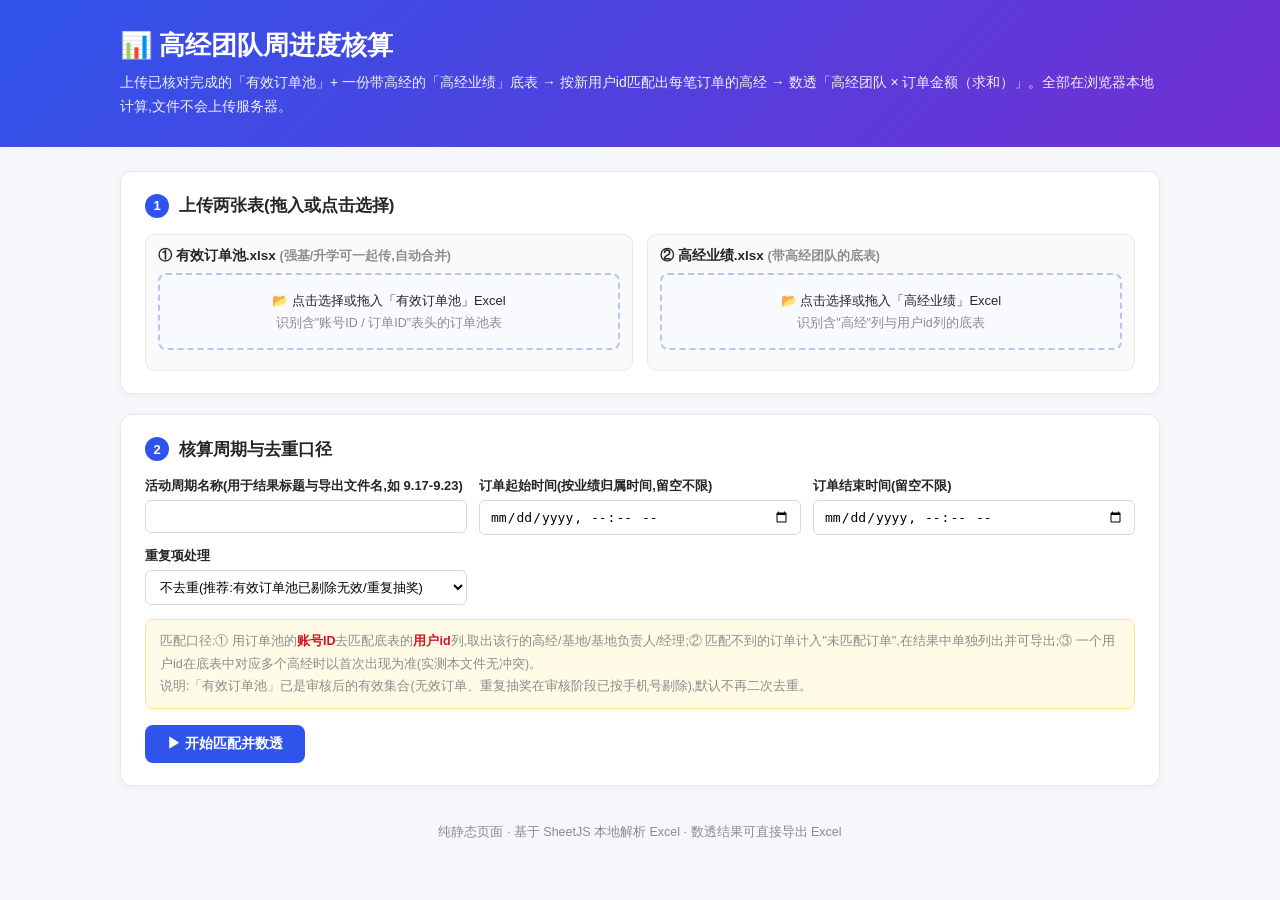
<file: index.html>
<!DOCTYPE html>
<html lang="zh-CN">
<head>
<meta charset="UTF-8">
<meta name="viewport" content="width=device-width, initial-scale=1.0">
<title>高经团队周进度核算</title>
<link rel="stylesheet" href="assets/style.css">
<style>
  .bar-wrap { background: #f0f0f0; border-radius: 8px; height: 12px; overflow: hidden; min-width: 90px; }
  .bar-fill { height: 100%; background: linear-gradient(90deg, #52c41a, #2f54eb); }
  #teamTableWrap { max-height: 620px; overflow: auto; border: 1px solid var(--border); border-radius: 8px; }
  #teamTable tr.click { cursor: pointer; }
  #teamTable tr.click:hover td { background: #f0f5ff; }
  .up-grid { display: grid; grid-template-columns: 1fr 1fr; gap: 14px; }
  .up-box { border: 1px solid var(--border); border-radius: 10px; padding: 12px; background: #fafafa; }
  .up-box.ok { background: #f6ffed; border-color: #b7eb8f; }
  .up-box h4 { margin: 0 0 8px; font-size: 13.5px; }
  .up-box .dz-sm {
    border: 2px dashed #b7c4f5; border-radius: 8px; background: #f8faff;
    padding: 14px; text-align: center; cursor: pointer; font-size: 13px; line-height: 1.8;
  }
  .up-box .dz-sm:hover, .up-box .dz-sm.drag { border-color: var(--blue); background: #eef3ff; }
  .up-box .files { margin-top: 8px; font-size: 12.5px; }
  .up-box .files .f { display: flex; justify-content: space-between; gap: 8px; padding: 3px 0; }
  .up-box .files .f button { border: none; background: none; color: var(--red); cursor: pointer; font-size: 12px; }
  .up-box .detected { margin-top: 8px; font-size: 12px; color: #595959; background: #fff; border: 1px solid var(--border); border-radius: 6px; padding: 8px 10px; line-height: 1.7; }
  .params select { padding: 8px 10px; border: 1px solid #d9d9d9; border-radius: 6px; font-size: 13px; background: #fff; }
  #unmatchedModal .modal-box { max-width: 820px; }
  #detailModal .modal-box { max-width: 900px; }
  #goalModal .modal-box { max-width: 560px; }
  #goalModal textarea { width: 100%; box-sizing: border-box; padding: 10px; border: 1px solid #d9d9d9; border-radius: 6px; font-size: 13px; line-height: 1.7; resize: vertical; }
  .goal-bar { display: flex; flex-wrap: wrap; align-items: center; gap: 8px 12px; margin: 10px 0 12px; padding: 10px 12px; background: #f8faff; border: 1px solid var(--border); border-radius: 8px; font-size: 13px; }
  .goal-bar input[type="number"] { width: 64px; padding: 5px 8px; border: 1px solid #d9d9d9; border-radius: 6px; font-size: 13px; text-align: center; }
  .btn.xs { padding: 4px 10px; font-size: 12.5px; }
  input.goal-in { width: 98px; padding: 4px 8px; border: 1px solid #d9d9d9; border-radius: 5px; font-size: 12.5px; text-align: right; }
  input.goal-in:focus { outline: none; border-color: var(--blue); box-shadow: 0 0 0 2px rgba(47,84,235,.12); }
  input.goal-week.manual { background: #fffbe6; border-color: #ffe58f; }
  button.goal-reset { border: none; background: none; color: #faad14; cursor: pointer; font-size: 13px; padding: 0 2px; }
  .rate-hi { color: var(--green); font-weight: 600; }
  .rate-mid { color: var(--blue); font-weight: 600; }
  .rate-low { color: #fa8c16; font-weight: 600; }
  .bar-fill.warn { background: #fa8c16; }
  .bar-fill.nogoal { background: #d9d9d9; }
</style>
</head>
<body>
<header class="topbar">
  <div class="wrap">
    <h1>📊 高经团队周进度核算</h1>
    <p class="sub">上传已核对完成的「有效订单池」+ 一份带高经的「高经业绩」底表 → 按新用户id匹配出每笔订单的高经 → 数透「高经团队 × 订单金额（求和）」。全部在浏览器本地计算,文件不会上传服务器。</p>
  </div>
</header>

<main class="wrap">

  <!-- 第 1 步:两个文件 -->
  <section class="card-panel">
    <h2><span class="step">1</span> 上传两张表(拖入或点击选择)</h2>
    <div class="up-grid">
      <div class="up-box" id="poolBox">
        <h4>① 有效订单池.xlsx <span class="muted">(强基/升学可一起传,自动合并)</span></h4>
        <div class="dz-sm" id="poolDrop">
          <div>📂 点击选择或拖入「有效订单池」Excel</div>
          <div class="muted">识别含"账号ID / 订单ID"表头的订单池表</div>
        </div>
        <input type="file" id="poolInput" accept=".xlsx,.xls" multiple style="display:none">
        <div class="files" id="poolFiles"></div>
      </div>
      <div class="up-box" id="mapBox">
        <h4>② 高经业绩.xlsx <span class="muted">(带高经团队的底表)</span></h4>
        <div class="dz-sm" id="mapDrop">
          <div>📂 点击选择或拖入「高经业绩」Excel</div>
          <div class="muted">识别含"高经"列与用户id列的底表</div>
        </div>
        <input type="file" id="mapInput" accept=".xlsx,.xls" style="display:none">
        <div class="files" id="mapFiles"></div>
        <div class="detected" id="mapDetected" style="display:none"></div>
      </div>
    </div>
  </section>

  <!-- 第 2 步:参数 -->
  <section class="card-panel">
    <h2><span class="step">2</span> 核算周期与去重口径</h2>
    <div class="params">
      <label>活动周期名称(用于结果标题与导出文件名,如 9.17-9.23)
        <input id="period" type="text" value="">
      </label>
      <label>订单起始时间(按业绩归属时间,留空不限)
        <input id="orderStart" type="datetime-local">
      </label>
      <label>订单结束时间(留空不限)
        <input id="orderEnd" type="datetime-local">
      </label>
      <label>重复项处理
        <select id="dedupeMode">
          <option value="none">不去重(推荐:有效订单池已剔除无效/重复抽奖)</option>
          <option value="orderItem">按「订单ID+商品ID」去重(去掉真重复行)</option>
          <option value="order">按「订单ID」去重(会合并同订单的多个商品行)</option>
          <option value="phone">按「手机号」去重(订单池手机号为打码,不推荐)</option>
        </select>
      </label>
    </div>
    <div class="rules muted">
      匹配口径:① 用订单池的<b>账号ID</b>去匹配底表的<b>用户id</b>列,取出该行的高经/基地/基地负责人/经理;② 匹配不到的订单计入"未匹配订单",在结果中单独列出并可导出;③ 一个用户id在底表中对应多个高经时以首次出现为准(实测本文件无冲突)。<br>
      说明:「有效订单池」已是审核后的有效集合(无效订单、重复抽奖在审核阶段已按手机号剔除),默认不再二次去重。
    </div>
    <button id="btnRun" class="btn primary">▶ 开始匹配并数透</button>
    <div id="log" class="log"></div>
  </section>

  <!-- 结果 -->
  <section id="results" class="card-panel" style="display:none">
    <h2><span class="step">3</span> 高经团队数透结果</h2>
    <div class="goal-bar" id="goalBar">
      <span>📌 折算口径:<b>周目标 = 月目标 ÷</b>
        <input id="monthDays" type="number" min="28" max="31" step="1">
        <b>天 × 7</b>
      </span>
      <span class="muted" id="monthLabel"></span>
      <button id="btnDaysReset" class="btn plain xs" type="button">恢复自然月天数</button>
      <button id="btnGoalPaste" class="btn plain xs" type="button">批量粘贴月目标</button>
      <span class="muted">在表格里直接填月目标即自动折算周目标;周目标也可手动改写,改写后停止自动折算(点 ↺ 恢复)。月目标会保存在本机浏览器。</span>
    </div>
    <div id="stats" class="stats"></div>
    <button id="btnDownload" class="btn gold">⬇ 导出核算结果 Excel</button>
    <p class="muted">导出文件包含:高经团队数透(高经 × 订单金额求和) + 订单明细(订单池原始列 + 匹配出的高经/基地/负责人/经理) + 未匹配订单(如有)。</p>
    <div class="toolbar">
      <input id="searchTeam" class="search" type="text" placeholder="🔍 查找 高经/基地/经理/销售姓名/用户id…">
      <span class="muted">点击高经行查看该团队的订单明细</span>
    </div>
    <div id="teamTableWrap"><div id="teamTable"></div></div>
  </section>

  <footer class="foot muted">纯静态页面 · 基于 SheetJS 本地解析 Excel · 数透结果可直接导出 Excel</footer>
</main>

<!-- 高经团队订单明细弹窗 -->
<div id="detailModal" class="modal-mask" style="display:none">
  <div class="modal-box">
    <div class="modal-head">
      <span id="detailModalTitle"></span>
      <button type="button" id="detailModalClose" class="modal-close">✕</button>
    </div>
    <div class="modal-body" id="detailModalBody"></div>
  </div>
</div>

<!-- 未匹配订单弹窗 -->
<div id="unmatchedModal" class="modal-mask" style="display:none">
  <div class="modal-box">
    <div class="modal-head">
      <span>❓ 未匹配到高经的订单</span>
      <button type="button" id="unmatchedModalClose" class="modal-close">✕</button>
    </div>
    <div class="modal-body" id="unmatchedModalBody"></div>
  </div>
</div>

<!-- 批量粘贴月目标弹窗 -->
<div id="goalModal" class="modal-mask" style="display:none">
  <div class="modal-box">
    <div class="modal-head">
      <span>📋 批量粘贴月目标</span>
      <button type="button" id="goalModalClose" class="modal-close">✕</button>
    </div>
    <div class="modal-body">
      <p class="muted" style="margin-top:0">每行一个团队,格式「高经 月目标」。支持从 Excel 直接粘贴两列(Tab 分隔),也支持逗号或空格分隔,例如:<br><code>宋豫辉&nbsp;&nbsp;300000</code> / <code>梁鹏,200000</code>。仅会填入本次数透中存在的高经,周目标自动折算。</p>
      <textarea id="goalPaste" rows="9" placeholder="宋豫杰&#9;300000&#10;梁鹏&#9;200000&#10;于帅帅,150000"></textarea>
      <div id="goalPasteMsg" class="log" style="margin:8px 0"></div>
      <button type="button" id="goalPasteApply" class="btn primary">应用</button>
    </div>
  </div>
</div>

<script src="assets/xlsx.bundle.js"></script>
<script src="assets/audit-core.js"></script>
<script src="assets/team-progress.js"></script>
</body>
</html>
</file>
<file: assets/style.css>
:root {
  --blue: #2f54eb;
  --gold: #d48806;
  --red: #cf1322;
  --green: #389e0d;
  --gray: #8c8c8c;
  --pink-title: #f8cbad;
  --pink-head: #fce4d6;
  --border: #e8e8e8;
}
* { box-sizing: border-box; }
body {
  margin: 0;
  font-family: "Microsoft YaHei", "PingFang SC", -apple-system, "Segoe UI", sans-serif;
  background: #f5f7fb;
  color: #262626;
  font-size: 14px;
}
.wrap { max-width: 1080px; margin: 0 auto; padding: 0 20px; }
.topbar {
  background: linear-gradient(135deg, #2f54eb 0%, #722ed1 100%);
  color: #fff;
  padding: 28px 0;
  margin-bottom: 24px;
}
.topbar h1 { margin: 0 0 8px; font-size: 26px; }
.sub { margin: 0; opacity: .92; line-height: 1.7; }
.muted { color: #8c8c8c; font-size: 12.5px; }

/* 顶部页面跳转按钮 */
.top-goto { margin-top: 14px; }
.topbar .btn.plain { background: rgba(255,255,255,.14); color: #fff; border-color: rgba(255,255,255,.55); }
.topbar .btn.plain:hover { background: rgba(255,255,255,.3); }

.card-panel {
  background: #fff;
  border: 1px solid var(--border);
  border-radius: 12px;
  padding: 22px 24px;
  margin-bottom: 20px;
  box-shadow: 0 2px 8px rgba(0,0,0,.04);
}
.card-panel h2 { font-size: 17px; margin: 0 0 16px; display: flex; align-items: center; gap: 10px; }
.step {
  display: inline-flex; align-items: center; justify-content: center;
  width: 24px; height: 24px; border-radius: 50%;
  background: var(--blue); color: #fff; font-size: 13px;
}

.dropzone {
  border: 2px dashed #b7c4f5;
  border-radius: 10px;
  background: #f8faff;
  padding: 30px;
  text-align: center;
  cursor: pointer;
  transition: .15s;
  line-height: 2;
}
.dropzone:hover, .dropzone.drag { border-color: var(--blue); background: #eef3ff; }
.dz-icon { font-size: 34px; }

.slots { display: grid; grid-template-columns: 1fr 1fr; gap: 10px; margin-top: 16px; }
.slot {
  border: 1px solid var(--border);
  border-radius: 8px;
  padding: 10px 12px;
  background: #fafafa;
}
.slot.ok { background: #f6ffed; border-color: #b7eb8f; }
.slot-label { font-weight: bold; font-size: 13px; margin-bottom: 4px; }
.slot-file { font-size: 12.5px; word-break: break-all; }
.slot select { margin-top: 6px; width: 100%; max-width: 200px; font-size: 12px; }

.params { display: grid; grid-template-columns: repeat(auto-fit, minmax(240px, 1fr)); gap: 12px; margin-bottom: 14px; }
.params label { display: flex; flex-direction: column; gap: 5px; font-size: 13px; font-weight: bold; }
.params input { padding: 8px 10px; border: 1px solid #d9d9d9; border-radius: 6px; font-size: 13px; }
.rules { background: #fffbe6; border: 1px solid #ffe58f; border-radius: 8px; padding: 10px 14px; line-height: 1.8; margin-bottom: 16px; }
.rules b { color: var(--red); }

/* 异常话术模板 */
.tpl-title { font-size: 14.5px; margin: 18px 0 10px; }
.tpl-list { display: flex; flex-direction: column; gap: 8px; margin-bottom: 10px; }
.tpl-row { display: flex; align-items: flex-start; gap: 10px; }
.tpl-row .tpl-name {
  flex: 0 0 150px; padding: 8px 10px; font-weight: bold; font-size: 13px;
  border: 1px solid #d9d9d9; border-radius: 6px; background: #fafafa;
  word-break: break-all; line-height: 1.4;
}
.tpl-row textarea {
  flex: 1; resize: vertical; padding: 8px 10px; border: 1px solid #d9d9d9;
  border-radius: 6px; font-size: 13px; font-family: inherit; line-height: 1.6;
}
.tpl-row .tpl-del {
  flex: 0 0 30px; height: 30px; border: 1px solid #ffa39e; border-radius: 6px;
  background: #fff1f0; color: #cf1322; cursor: pointer; font-weight: bold;
}
.tpl-actions { display: flex; align-items: center; gap: 14px; margin-bottom: 18px; }
.btn.plain {
  background: #fafafa; color: #595959; border: 1px solid #d9d9d9;
}
.btn.plain:hover { background: #f0f0f0; }

.btn {
  border: none; border-radius: 8px; padding: 10px 22px; font-size: 14px;
  cursor: pointer; font-weight: bold; transition: .15s;
}
.btn.primary { background: var(--blue); color: #fff; }
.btn.primary:hover { background: #1d39c4; }
.btn.gold { background: linear-gradient(135deg, #faad14, #d48806); color: #fff; margin: 14px 0 8px; }
.btn.gold:hover { filter: brightness(1.05); }

.log {
  margin-top: 14px; background: #1e1e2e; color: #d9f2d9; border-radius: 8px;
  padding: 10px 14px; font-family: Consolas, monospace; font-size: 12px;
  max-height: 160px; overflow-y: auto; line-height: 1.8;
}
.log:empty { display: none; }
.log .err { color: #ff9c9c; }
.log .ok { color: #95de64; }

.stats { display: flex; flex-wrap: wrap; gap: 12px; margin-bottom: 6px; }
.card {
  flex: 1 1 130px; min-width: 130px;
  border: 1px solid var(--border); border-radius: 10px;
  padding: 14px; text-align: center; background: #fafafa;
}
.card.clickable { cursor: pointer; transition: .15s; }
.card.clickable:hover { border-color: var(--blue); box-shadow: 0 2px 10px rgba(47,84,235,.18); transform: translateY(-2px); }
.card-n { font-size: 30px; font-weight: bold; line-height: 1.2; }
.card-t { color: #595959; font-size: 13px; margin-top: 4px; }

/* 统计数字详情弹窗 */
.modal-mask {
  position: fixed; inset: 0; background: rgba(0,0,0,.45);
  display: flex; align-items: flex-start; justify-content: center;
  z-index: 1000; padding: 5vh 20px 20px;
}
.modal-box {
  background: #fff; border-radius: 12px; width: min(1180px, 96vw);
  max-height: 90vh; display: flex; flex-direction: column;
  box-shadow: 0 10px 40px rgba(0,0,0,.25); overflow: hidden;
}
.modal-head {
  display: flex; justify-content: space-between; align-items: center;
  padding: 14px 18px; border-bottom: 1px solid var(--border);
  font-size: 15px; font-weight: bold;
}
.modal-close {
  border: none; background: #fafafa; color: #595959; cursor: pointer;
  font-size: 15px; width: 30px; height: 30px; border-radius: 6px; font-weight: bold;
}
.modal-close:hover { background: #fff1f0; color: var(--red); }
.modal-body { overflow: auto; padding: 14px 18px; }

.tabs { display: flex; gap: 8px; border-bottom: 2px solid var(--border); margin: 22px 0 0; }
.tab {
  border: none; background: none; padding: 10px 18px; cursor: pointer;
  font-size: 14px; color: #595959; border-bottom: 2px solid transparent; margin-bottom: -2px;
}
.tab.active { color: var(--blue); border-bottom-color: var(--blue); font-weight: bold; }
.tabpane { display: none; padding-top: 16px; }
.tabpane.active { display: block; }
.preview.scroll { max-height: 620px; overflow: auto; border: 1px solid var(--border); border-radius: 8px; }

/* 图片格式表格 */
.winner-table { border-collapse: collapse; margin: 0 auto 26px; width: 560px; table-layout: fixed; }
.winner-table th, .winner-table td {
  border: 1px solid #7f7f7f; padding: 6px 10px; text-align: center; vertical-align: middle;
  word-break: break-all; line-height: 1.5;
}
.winner-table .title-row {
  background: var(--pink-title); font-size: 15px; padding: 8px; letter-spacing: 1px;
}
.winner-table .h-pink { background: var(--pink-head); width: 90px; }
.winner-table .lv, .winner-table .pz { background: #fafafa; }
.winner-table td:nth-child(3), .winner-table td:nth-child(4),
.winner-table th:nth-child(3), .winner-table th:nth-child(4) { width: 90px; }
#previewImage { overflow-x: auto; padding: 6px; }

/* 普通网格表 */
.grid { border-collapse: collapse; width: 100%; font-size: 12.5px; }
.grid th, .grid td { border: 1px solid #d9d9d9; padding: 5px 8px; text-align: center; vertical-align: middle; }
.grid th { background: #f0f3fb; position: sticky; top: 0; z-index: 1; white-space: nowrap; }
.grid td.reason { color: var(--red); text-align: left; }
.grid tr:nth-child(even) td { background: #fafbfd; }

.foot { text-align: center; padding: 18px 0 40px; }

/* 查找/工具栏/导出与操作弹窗/历史记录 */
.toolbar { display: flex; align-items: center; gap: 10px; flex-wrap: wrap; margin-bottom: 8px; }
.search { padding: 7px 10px; border: 1px solid #d9d9d9; border-radius: 6px; width: 280px; max-width: 100%; font-size: 13px; }
.search:focus { outline: none; border-color: var(--blue); }
.search-count { margin: 2px 0 8px; }
mark { background: #ffe58f; padding: 0 1px; border-radius: 2px; }
.chk-line { font-weight: normal; display: flex; align-items: center; gap: 6px; font-size: 12.5px; color: #595959; }
.params .time-btn {
  padding: 8px 10px; font-weight: normal; font-size: 13px; text-align: left;
  max-width: 380px; display: block; justify-content: flex-start;
}
.params .time-btn.set { border-color: var(--blue); color: var(--blue); background: #f0f5ff; }
.btn-min { padding: 2px 8px; font-size: 12px; border-radius: 6px; }
.grid td.ops { white-space: nowrap; }
.green-tag { color: var(--green); font-weight: bold; }
.modal-narrow { width: min(560px, 94vw); }
.exp-list { display: flex; flex-direction: column; gap: 10px; margin-bottom: 14px; }
.exp-list label { display: flex; gap: 8px; align-items: center; font-size: 13.5px; cursor: pointer; }
.exp-actions { display: flex; gap: 10px; justify-content: flex-end; margin-top: 10px; }
.exp-actions .btn { padding: 7px 16px; font-size: 13px; }
.exp-row { display: flex; gap: 8px; align-items: center; margin: 10px 0; }
.exp-row input { flex: 1; padding: 8px 10px; border: 1px solid #d9d9d9; border-radius: 6px; font-size: 13px; }
.edit-fields { display: flex; flex-direction: column; gap: 10px; margin: 10px 0; }
.edit-fields label { display: flex; flex-direction: column; gap: 5px; font-size: 13px; font-weight: bold; }
.edit-fields input { padding: 8px 10px; border: 1px solid #d9d9d9; border-radius: 6px; font-size: 13px; font-weight: normal; }
.hist-item { border: 1px solid var(--border); border-radius: 8px; padding: 10px 14px; margin-bottom: 10px; background: #fafafa; }
.hist-main { font-weight: bold; font-size: 13.5px; margin-bottom: 4px; }
.hist-stats { font-size: 12.5px; color: #595959; margin-bottom: 6px; }
.hist-actions { display: flex; gap: 8px; }
.hist-actions .btn { padding: 4px 12px; font-size: 12.5px; }
.hist-actions-top { margin-bottom: 12px; }

@media (max-width: 720px) {
  .slots { grid-template-columns: 1fr; }
  .winner-table { width: 100%; }
}
</file>
